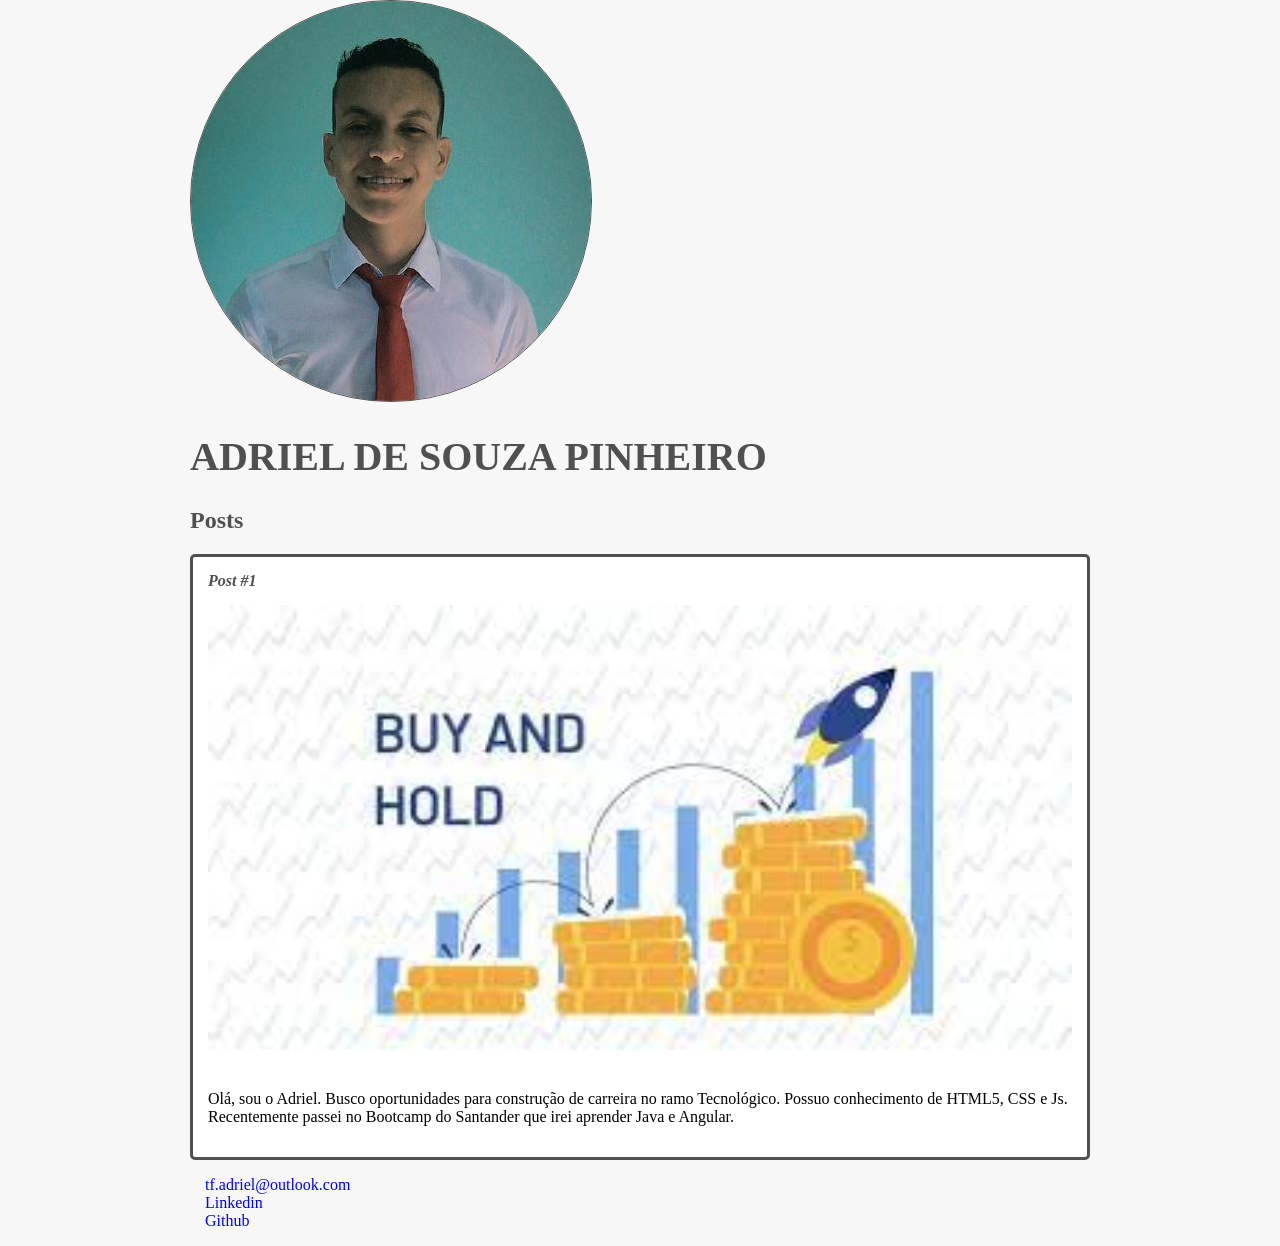
<file: Exercicíos/Site Pessoal/index.html>
<!DOCTYPE html>
<html>
    <head>
        <meta charset="UTF-8">
        <title>Adriel S. Pinheiro</title>
        <link rel="stylesheet" href="style.css">
    </head>
    <body>
        <header>
            <img src="adriel.jpg" alt="Foto do Adriel" class="photo">
            <h1 id="title">Adriel de Souza Pinheiro</h1>
        </header>
        <section>
            <header>
                <h2 class="subtitle">Posts</h2>
            </header>
            <article class="post">
                <header>
                    <h3 class="post_title">Post #1</h3>
                    <img src="buyandhold.jpg" alt="Editor de Texto contendo código HTML" class="post_image">
                    <p class=""post_content>
                        Olá, sou o Adriel. Busco oportunidades para construção de carreira no ramo Tecnológico. 
                        Possuo conhecimento de HTML5, CSS e Js. Recentemente passei no Bootcamp do Santander 
                        que irei aprender Java e Angular.
                    </p>
                </header>
            </article>
        </section>
        <footer>
            <ul class="contacts_list">
                <li>
                <a href="mailto:tf.adriel@outlook.com">tf.adriel@outlook.com</a>
                </li>
                <li>
                <a href="https://www.linkedin.com/in/adriel-de-souza-pinheiro-46b693201/" target="_blank">Linkedin</a>
                </li>
                <li>
                <a href="https://github.com/Dri-pin" target="_blank">Github</a>
                </li>
            </ul>
        </footer>
    </body>
</html>
</file>
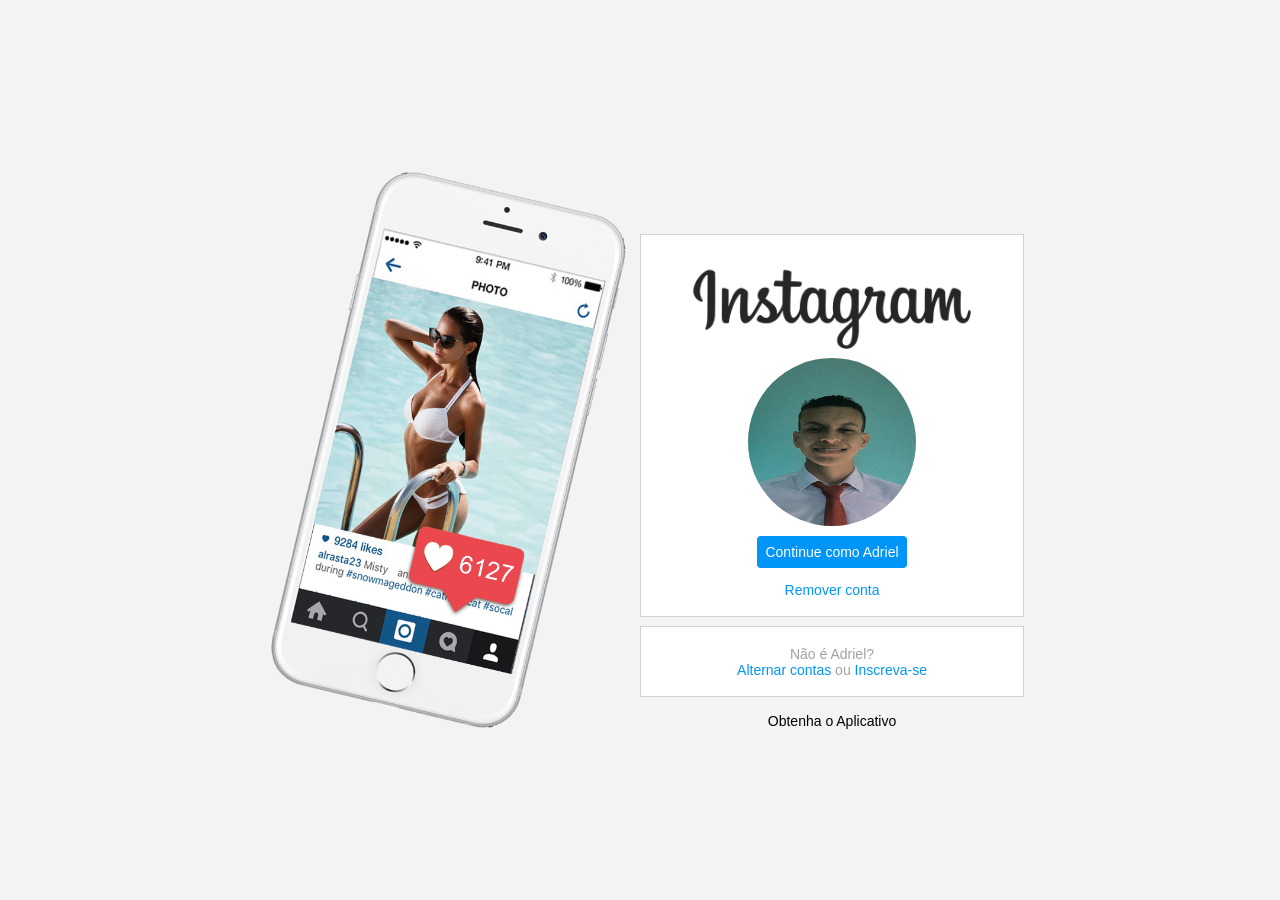
<file: Sites/Instagram/index.html>
<!DOCTYPE html>
<html lang="en">
<head>
    <meta charset="UTF-8">
    <meta http-equiv="X-UA-Compatible" content="IE=edge">
    <meta name="viewport" content="width=device-width, initial-scale=1.0">
    <link rel="stylesheet" href="style.css">
    <title>Instagram</title>
</head>
<body>
    <div class="instagram-wrapper">
        <div class="instagram-phone">
            <img src="./img/instagram-celular.png" alt="Celular">
        </div>
        <div class="instagram-continue">
            <div class="group">
                <img src="./img/instagram-logo.png" class="instagram-logo" alt="Instagram Logo">
                <div class="profile-photo">
                    <img src="./img/perfil-instagram.png" alt="Foto de perfil">
                </div>
                <a href="#" class="instagram-login">Continue como Adriel</a>
                <a href="#" class="instagram-logout">Remover conta</a>
            </div>
            <div class="group">
                <p class="not-account">Não é Adriel?</p>
                <p class="not-account">
                    <span class="link-blue">Alternar contas</span>
                    ou
                    <span class="link-blue">Inscreva-se</span>
                </p>
            </div>            
            <p class="get-app"><br>Obtenha o Aplicativo</p> 
            <div class="get-the-app">                 
                    <a href="#" class="app-download"></a>                    
                    <a href="#" class="app-download"></a>
            </div>
        </div>
    </div>
</body>
</html>
</file>
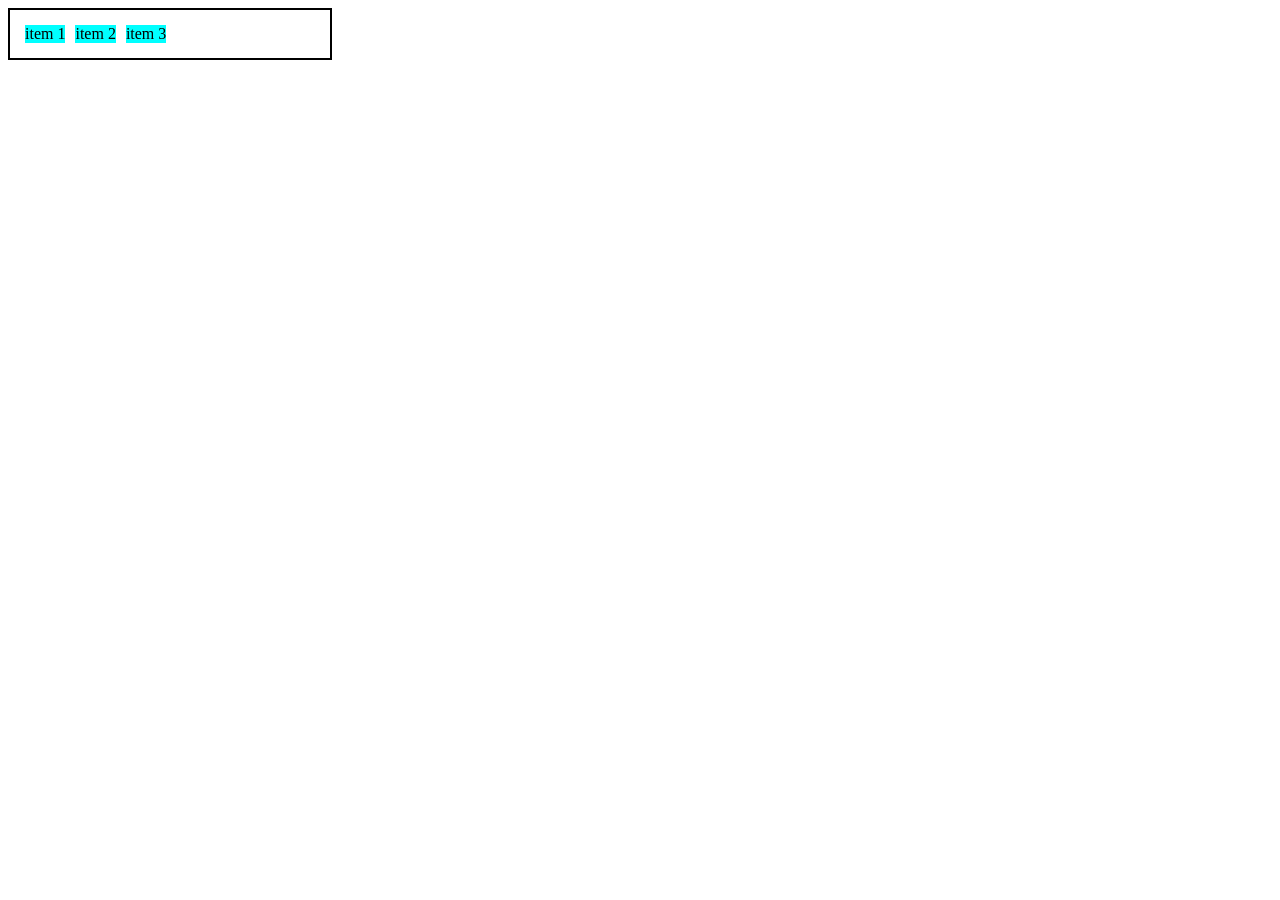
<file: Exercicíos/flexbox/0-display-flex.html>
<!DOCTYPE html>
<html lang="en">
<head>
    <meta charset="UTF-8">
    <meta http-equiv="X-UA-Compatible" content="IE=edge">
    <meta name="viewport" content="width=device-width, initial-scale=1.0">
    <title>Fundamento - Display Flex</title>
    <style>

        .flex {
            max-width: 300px;
            padding: 10px;
            border: 2px solid black;
            display: flex;
        }

        .item {
            background-color: aqua;
            margin: 5px;
        }

    </style>
</head>
<body>
    <div class="flex">
        <div class="item">item 1</div>
        <div class="item">item 2</div>
        <div class="item">item 3</div>
    </div>
</body>
</html>
</file>
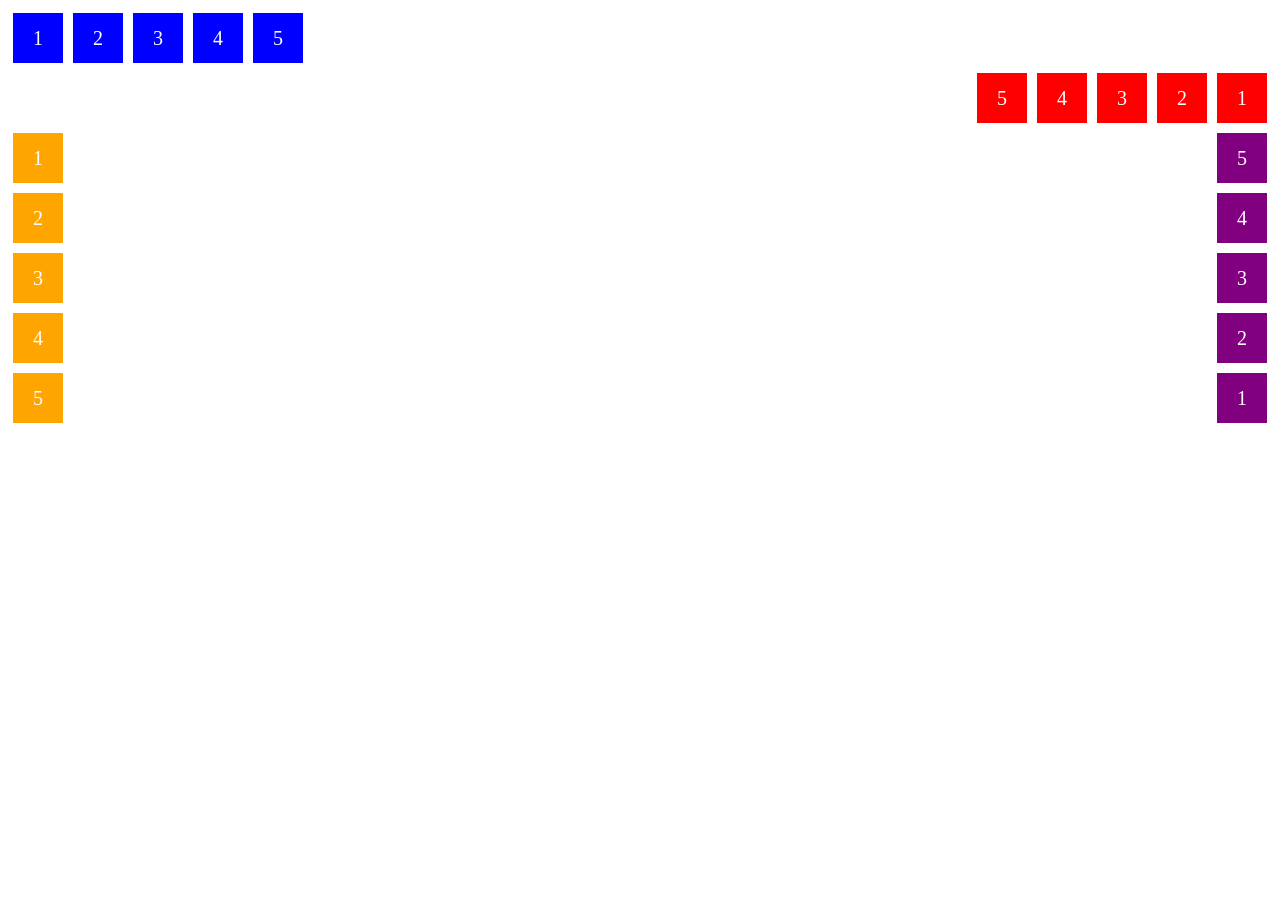
<file: Exercicíos/flexbox/1-display-flex.html>
<!DOCTYPE html>
<html lang="en">
<head>
    <meta charset="UTF-8">
    <meta http-equiv="X-UA-Compatible" content="IE=edge">
    <meta name="viewport" content="width=device-width, initial-scale=1.0">
    <title>Fundamentos - Flex direction</title>
    
    <style>
        .flex-container {
            margin: 0;
            padding: 0;
            display: flex;
            list-style: none;           
        }

        .flex-item {
            background: blue;
            height: 50px;
            width: 50px;
            line-height: 50px;
            font-size: 20px;
            color: white;
            text-align: center;
            margin: 5px;
        }

        .row {
            flex-direction: row;
        }

        .row-reverse {
            flex-direction: row-reverse;
        }

        .row-reverse li{
            background-color: red;
        }

        .column {
            float: left;
            flex-direction: column;
        }

        .column li {
            background: orange;
        }

        .column-reverse {
            float: right;
            flex-direction: column-reverse;
        }

        .column-reverse li {
            background: purple;
        }

    </style>
</head>
<body>
    <ul class="flex-container">
        <li class="flex-item">1</li>
        <li class="flex-item">2</li>
        <li class="flex-item">3</li>
        <li class="flex-item">4</li>
        <li class="flex-item">5</li>
    </ul>

    <ul class="flex-container row-reverse">
        <li class="flex-item">1</li>
        <li class="flex-item">2</li>
        <li class="flex-item">3</li>
        <li class="flex-item">4</li>
        <li class="flex-item">5</li>
    </ul>

    <ul class="flex-container column">
        <li class="flex-item">1</li>
        <li class="flex-item">2</li>
        <li class="flex-item">3</li>
        <li class="flex-item">4</li>
        <li class="flex-item">5</li>
    </ul>

    <ul class="flex-container column-reverse">
        <li class="flex-item">1</li>
        <li class="flex-item">2</li>
        <li class="flex-item">3</li>
        <li class="flex-item">4</li>
        <li class="flex-item">5</li>
    </ul>

</body>
</html>
</file>
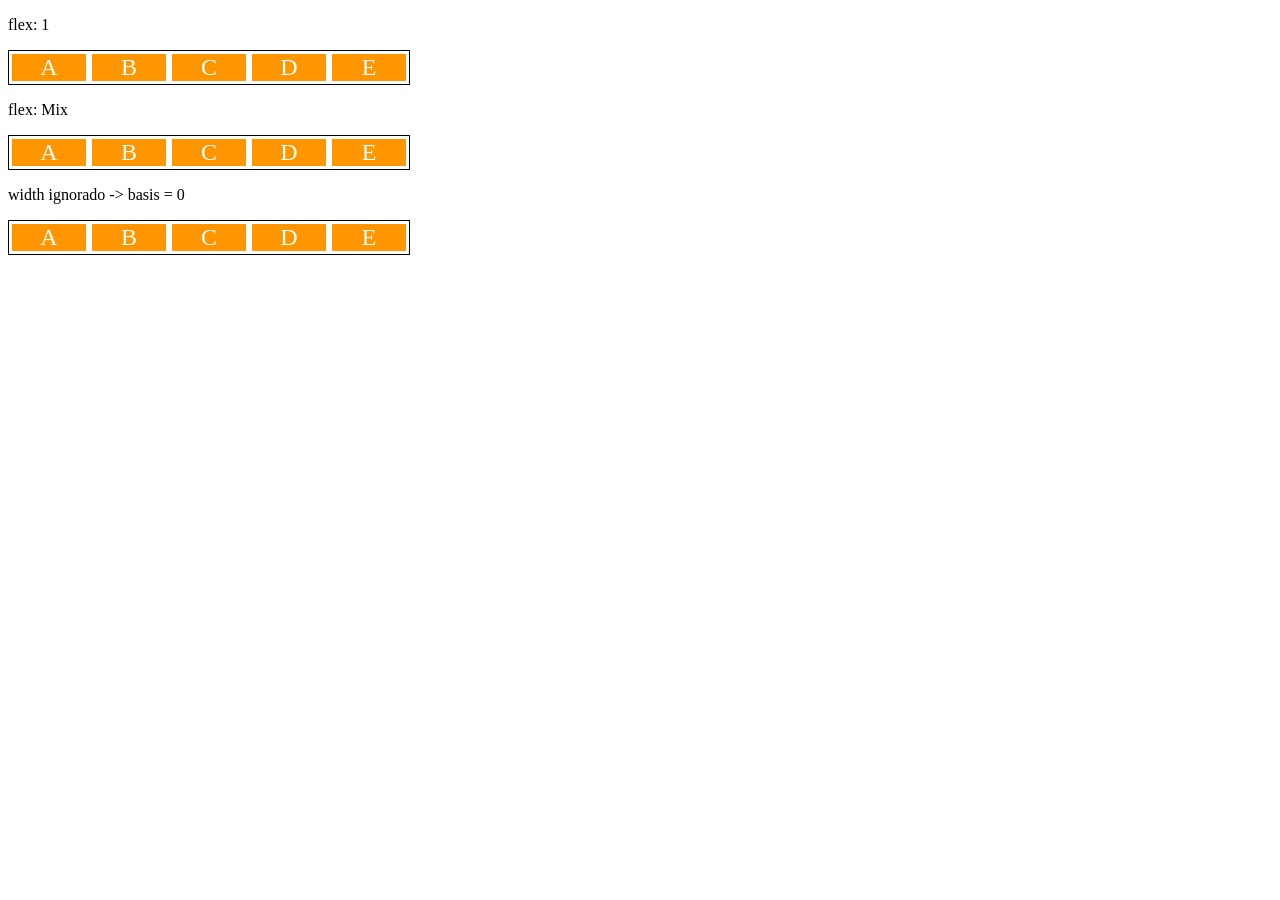
<file: Exercicíos/flexbox/10-flex.html>
<!DOCTYPE html>
<html lang="en">
<head>
    <meta charset="UTF-8">
    <meta http-equiv="X-UA-Compatible" content="IE=edge">
    <meta name="viewport" content="width=device-width, initial-scale=1.0">
    <title>Fundamentos - Flex</title>

    <style>
        .flex-container {
            display: flex;
            border: 1px solid black;
            max-width: 400px;
            margin-bottom: 10px;
        }

        .item {
            background-color: rgb(255, 150, 0);
            color: white;
            font-size: 24px;
            text-align: center;
            margin: 3px;
        }

        .flex-1 {
            flex: 1;
            /* grow = 1. shrink = 1, basis = 0*/
        }

        .largura {
            width: 200px;
            /*min-width: 250px; */
        }

        .flex-2 {
            flex: 2;
            /* grow = 1. shrink = 1, basis = 0*/
        }
    </style>
</head>
<body>
    <p>flex: 1</p>
    <div class="flex-container">
        <div class="item flex-1">A</div>
        <div class="item flex-1">B</div>
        <div class="item flex-1">C</div>
        <div class="item flex-1">D</div>
        <div class="item flex-1">E</div>
    </div>

    <p>flex: Mix</p>
    <div class="flex-container">
        <div class="item flex-1">A</div>
        <div class="item flex-1">B</div>
        <div class="item flex-1">C</div>
        <div class="item flex-1">D</div>
        <div class="item flex-1">E</div>
    </div>

    <p>width ignorado -> basis = 0</p>
    <div class="flex-container">
        <div class="item flex-1 largura">A</div>
        <div class="item flex-1 largura">B</div>
        <div class="item flex-1 largura">C</div>
        <div class="item flex-1 largura">D</div>
        <div class="item flex-1 largura">E</div>
    </div>
</body>
</html>
</file>
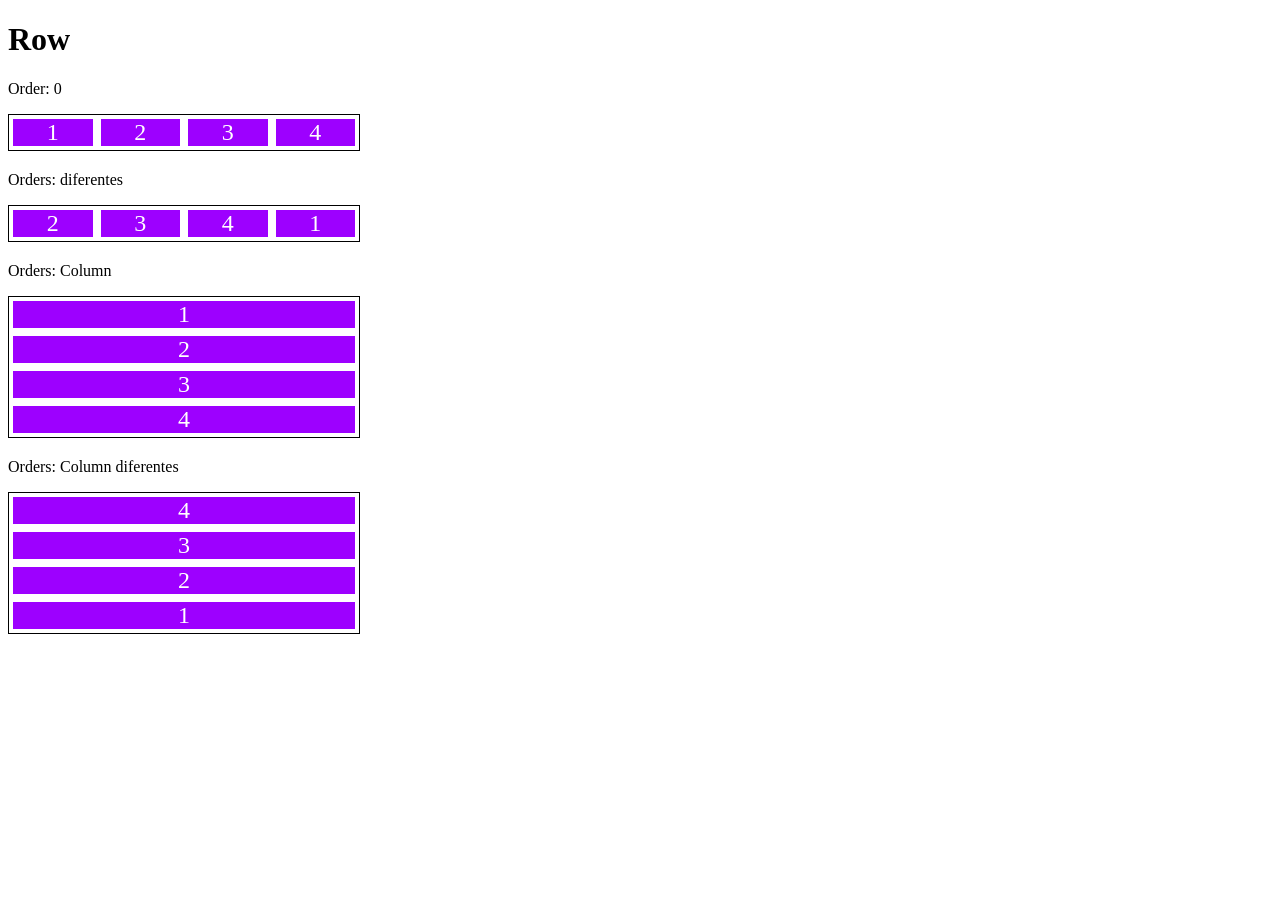
<file: Exercicíos/flexbox/11-order.html>
<!DOCTYPE html>
<html lang="en">
<head>
    <meta charset="UTF-8">
    <meta http-equiv="X-UA-Compatible" content="IE=edge">
    <meta name="viewport" content="width=device-width, initial-scale=1.0">
    <title>Fundamentos - Order</title>

    <style>
        .flex-container {
            display: flex;
            max-width: 350px;
            border: 1px solid black;
            margin-bottom: 20px;
        }

        .item {
            flex: 1;
            background-color: rgb(157, 0, 255);
            color: white;
            text-align: center;
            font-size: 24px;
            margin: 4px;
        }

        .o-l {
            order: -1;
        }

        .o-2 {
            order: -2;
        }

        .o-3 {
            order: -3;
        }

        .ol {
            order: 1;
        }

        .o2 {
            order: 2;
        }

        .o3 {
            order: 3;
        }

        .o4 {
            order: 4;
        }

        .direction {
            flex-direction: column;
        }
    </style>
</head>
<body>
    <h1>Row</h1>
    <p>Order: 0</p>
    <div class="flex-container">
        <div class="item">1</div>
        <div class="item">2</div>
        <div class="item">3</div>
        <div class="item">4</div>
    </div>

    <p>Orders: diferentes</p>
    <div class="flex-container">
        <div class="item o4">1</div>
        <div class="item o-3">2</div>
        <div class="item o-1">3</div>
        <div class="item o2">4</div>
    </div>

    <p>Orders: Column</p>
    <div class="flex-container direction">
        <div class="item">1</div>
        <div class="item">2</div>
        <div class="item">3</div>
        <div class="item">4</div>
    </div>

    <p>Orders: Column diferentes</p>
    <div class="flex-container direction">
        <div class="item o4">1</div>
        <div class="item o3">2</div>
        <div class="item o1">3</div>
        <div class="item o-2">4</div>
    </div>
</body>
</html>
</file>
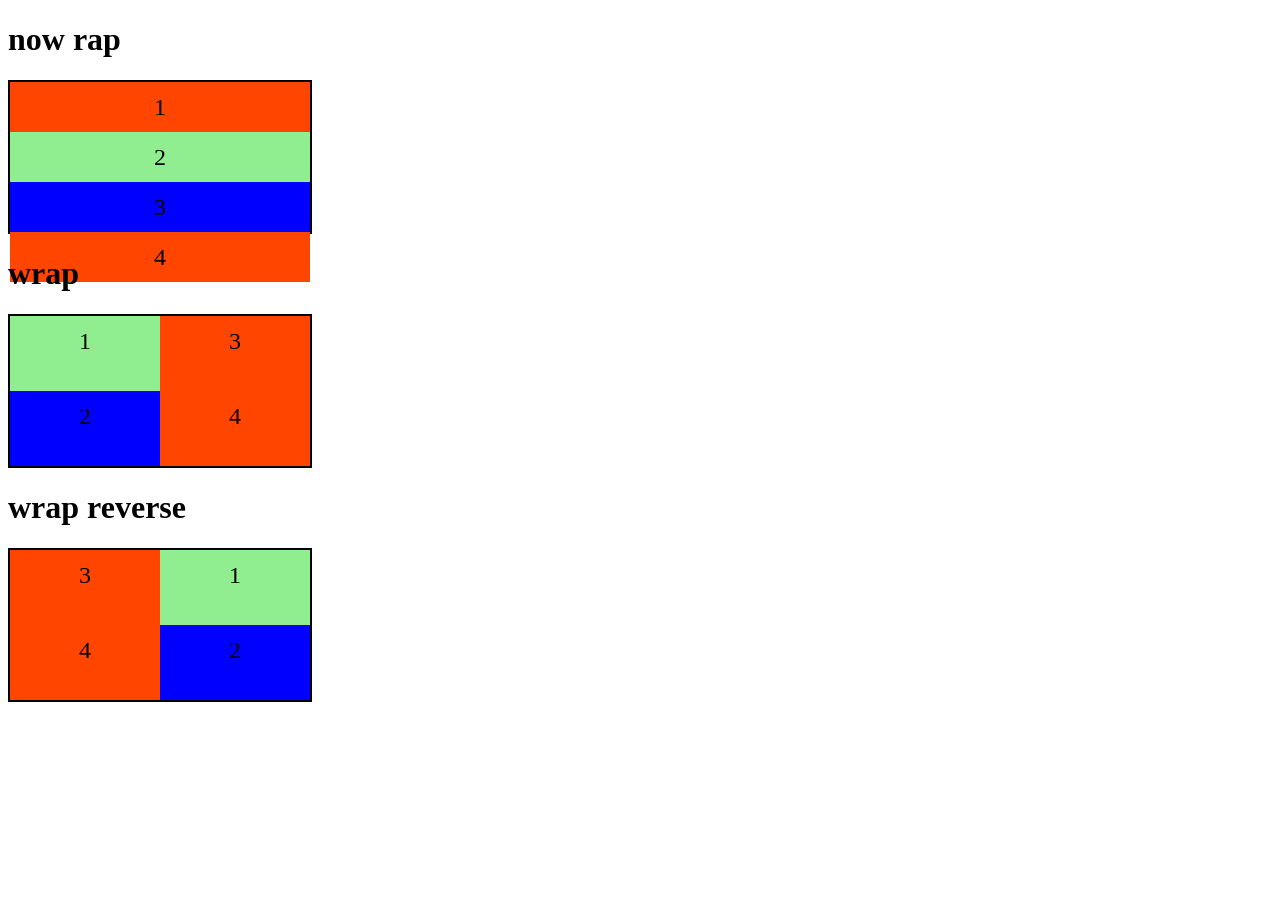
<file: Exercicíos/flexbox/2-flex-wrap.html>
<!DOCTYPE html>
<html lang="br">
<head>
    <meta charset="UTF-8">
    <meta http-equiv="X-UA-Compatible" content="IE=edge">
    <meta name="viewport" content="width=device-width, initial-scale=1.0">
    <title>Fundamentos - Flex Wrap</title>

    <style>

        .flex-container {
            display: flex;
            flex-direction: column;
            height: 150px;
            border: 2px solid black;
            max-width: 300px;
        }

        .item {
            font-size: 24px;
            height: 50%;
            text-align: center;
            min-width: 100px;
            line-height: 50px;
        }

        .nowrap {
            flex-wrap: nowrap;

        } 

        .wrap {
            flex-wrap: wrap;
        }

        .wrap-reverse {
            flex-wrap: wrap-reverse;
        }

        .blue {
            background-color: blue;
        }

        .green {
            background-color: lightgreen;
        }

        .orange {
            background-color: orangered;
        }

    </style>

</head>
<body>
    <h1>now rap</h1>

    <div class="flex-container nowrap">
        <div class="item orange">1</div>
        <div class="item green">2</div>
        <div class="item blue">3</div>
        <div class="item orange">4</div>
    </div>

        <h1>wrap</h1>

    <div class="flex-container wrap">
        <div class="item green">1</div>
        <div class="item blue">2</div>
        <div class="item orange">3</div>            
        <div class="item orange">4</div>
    </div>

    <h1>wrap reverse</h1>

    <div class="flex-container wrap-reverse">
        <div class="item green">1</div>
        <div class="item blue">2</div>
        <div class="item orange">3</div>            
        <div class="item orange">4</div> 
    </div>

</body>
</html>
</file>
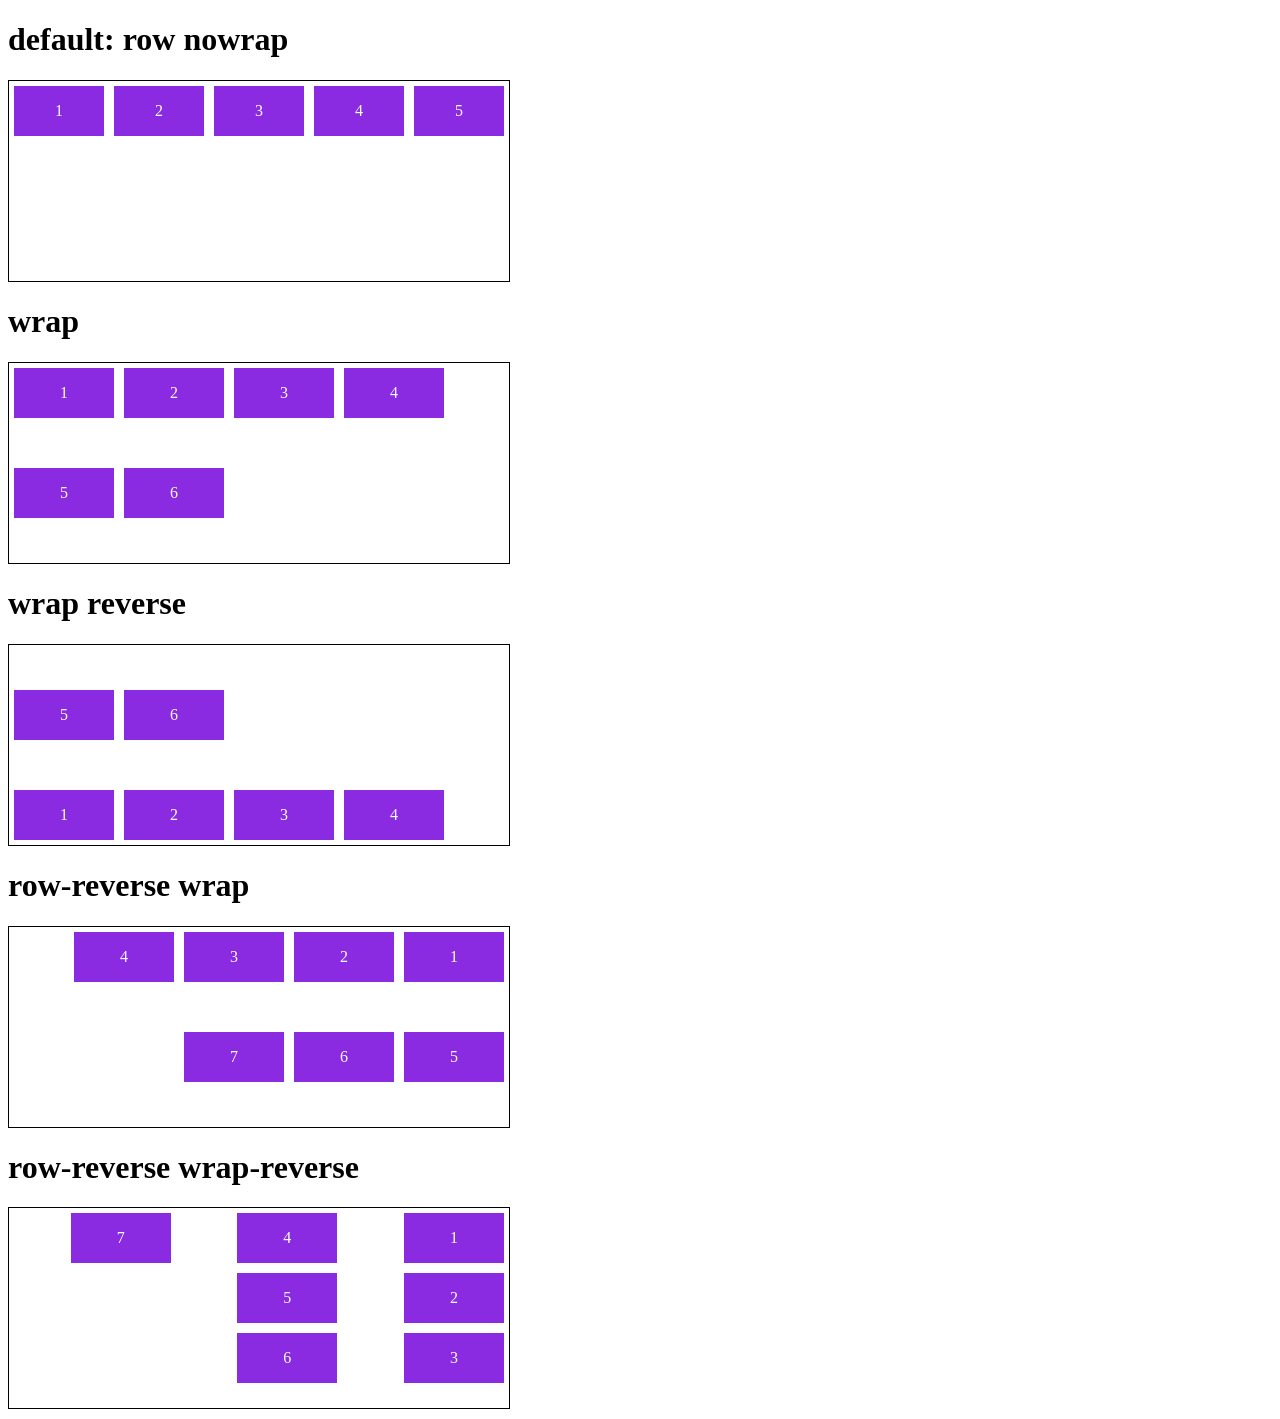
<file: Exercicíos/flexbox/3-flex-flow.html>
<!DOCTYPE html>
<html lang="en">
<head>
    <meta charset="UTF-8">
    <meta http-equiv="X-UA-Compatible" content="IE=edge">
    <meta name="viewport" content="width=device-width, initial-scale=1.0">
    <title>Fundamentos - flex flow</title>

    <style>
        .flex-container {
            display: flex;
            border: 1px solid black;
            max-width: 500px;
            margin-bottom: 10px;
            height: 200px;
        }

        .default {
            flex-flow: row nowrap;
        }

        .wrap {
            flex-flow: row wrap;
        }

        .wrap-reverse{
            flex-flow: row wrap-reverse;
        }

        .r-nowrap {
            flex-flow: row-reverse nowrap;
        }

        .r-wrap {
            flex-flow: row-reverse wrap;
        }

        .rr-wrap {
            flex-flow: column wrap-reverse;
        }

        .item {
            background-color: blueviolet;
            margin: 5px;
            color: white;
            text-align: center;
            width: 100px;
            height: 50px;
            line-height: 50px;
        }
    </style>
</head>
<body>
    <h1>default: row nowrap</h1>
    <div class="flex-container default">
        <div class="item">1</div>
        <div class="item">2</div>
        <div class="item">3</div>
        <div class="item">4</div>
        <div class="item">5</div>
    </div>

    <h1>wrap</h1>
    <div class="flex-container wrap">
        <div class="item">1</div>
        <div class="item">2</div>
        <div class="item">3</div>
        <div class="item">4</div>
        <div class="item">5</div>
        <div class="item">6</div>

    </div>

    <h1>wrap reverse</h1>
    <div class="flex-container wrap-reverse">
        <div class="item">1</div>
        <div class="item">2</div>
        <div class="item">3</div>
        <div class="item">4</div>
        <div class="item">5</div>
        <div class="item">6</div>
    </div>

    <h1>row-reverse wrap</h1>
    <div class="flex-container r-wrap">
        <div class="item">1</div>
        <div class="item">2</div>
        <div class="item">3</div>
        <div class="item">4</div>
        <div class="item">5</div>
        <div class="item">6</div>        
        <div class="item">7</div>
    </div>

    <h1>row-reverse wrap-reverse</h1>
    <div class="flex-container rr-wrap">
        <div class="item">1</div>
        <div class="item">2</div>
        <div class="item">3</div>
        <div class="item">4</div>
        <div class="item">5</div>
        <div class="item">6</div>        
        <div class="item">7</div>
    </div>

</body>
</html>
</file>
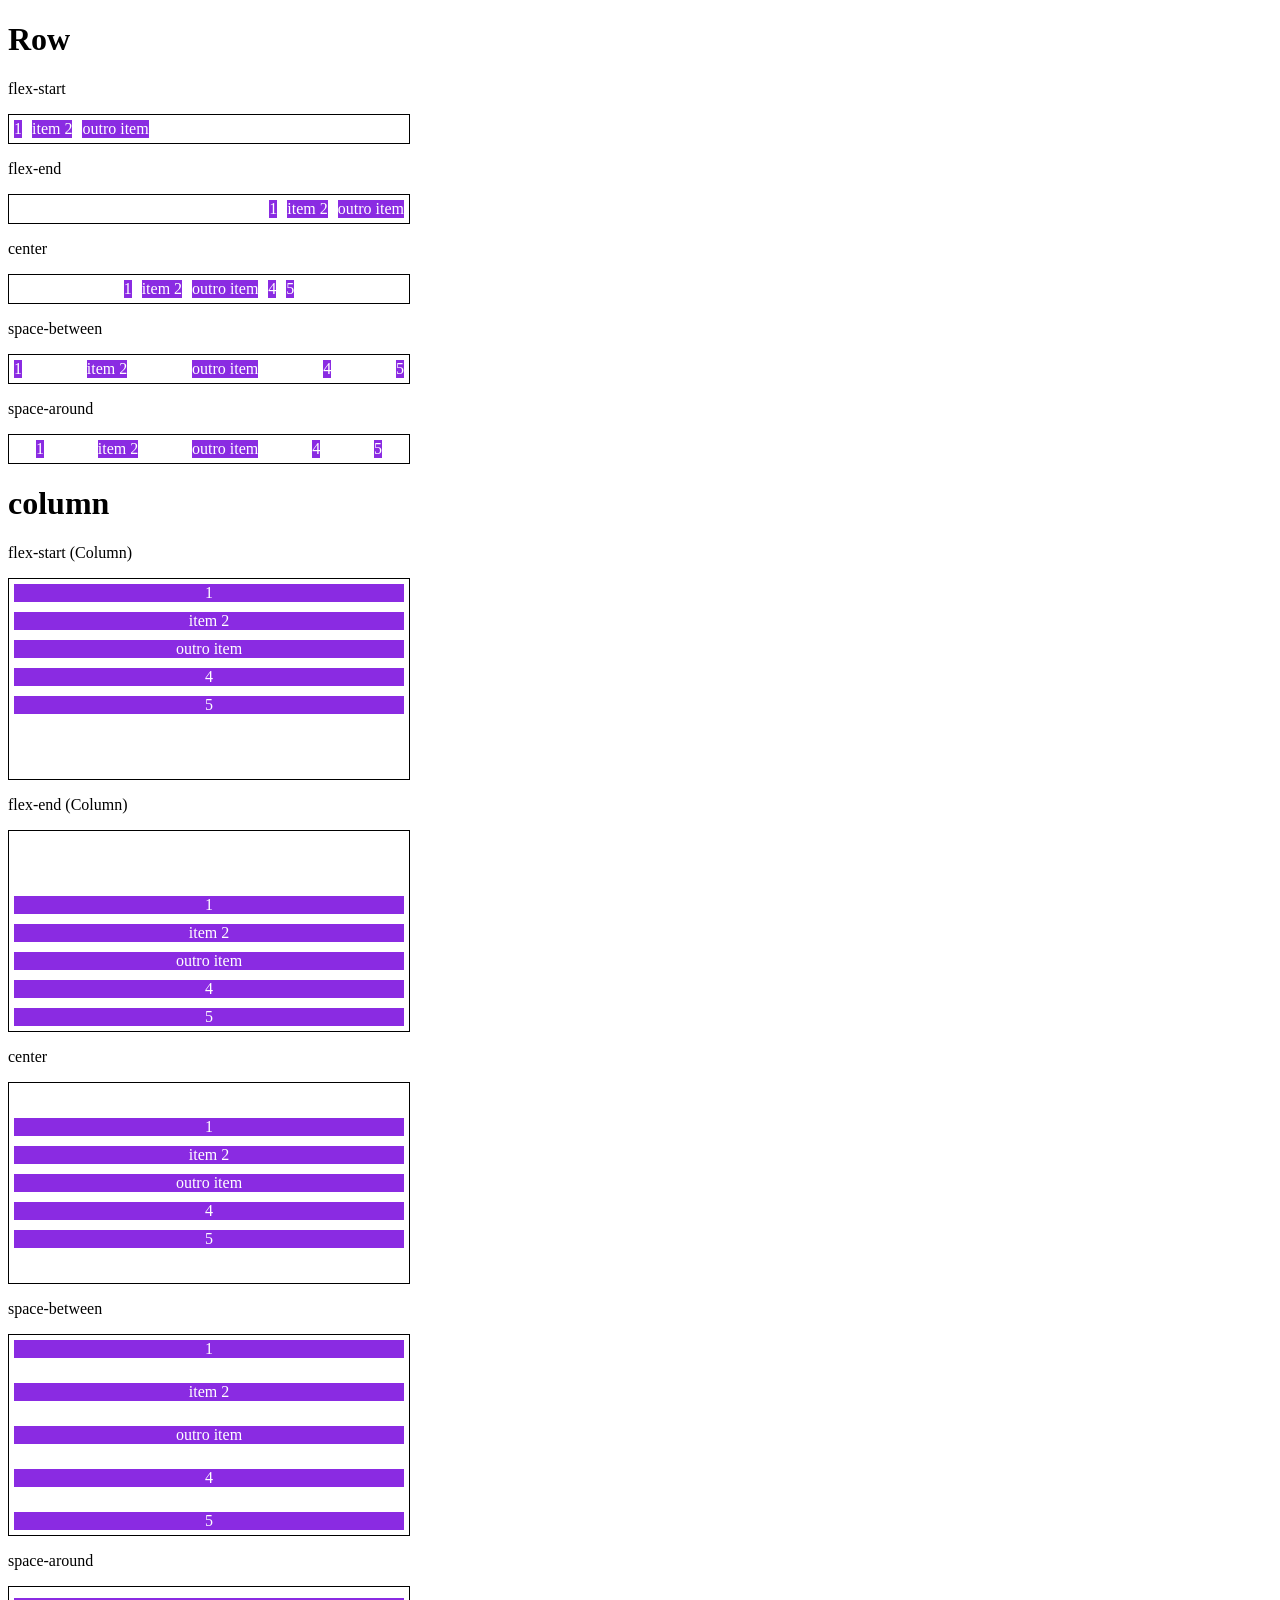
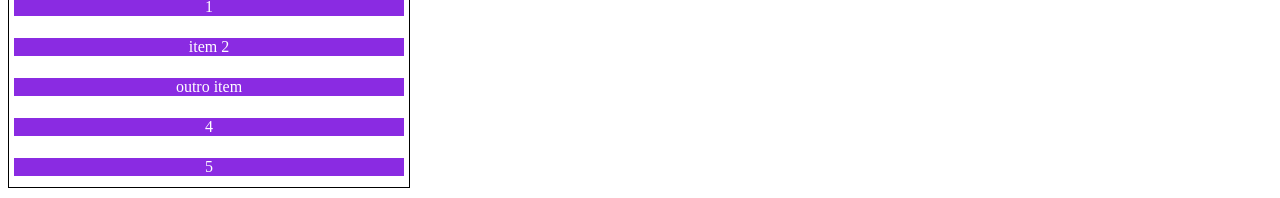
<file: Exercicíos/flexbox/4-justify-content.html>
<!DOCTYPE html>
<html lang="en">
<head>
    <meta charset="UTF-8">
    <meta http-equiv="X-UA-Compatible" content="IE=edge">
    <meta name="viewport" content="width=device-width, initial-scale=1.0">
    <title>Fundamentos - justify-content</title>
    <style>
        .container {
            max-width: 400px;
            border: 1px solid black;
            margin: 0;
            display: flex;
            margin-bottom: 10px;
        }

        .item {
            background-color: blueviolet;
            margin: 5px;
            text-align: center;
            color: white;
        }

        .flex-start {
            justify-content: flex-start;
        }

        .flex-end {
            justify-content: flex-end;
        }

        .center {
            justify-content: center;
        }

        .space-between {
            justify-content: space-between;
        }

        .space-around {
            justify-content: space-around;
        }

        .column {
            flex-direction: column;
            min-height: 200px;
        }

    </style>
</head>
<body>
    <h1>Row</h1>
    <p>flex-start</p>
    <section class="container flex-start">
        <div class="item">1</div>
        <div class="item">item 2</div>
        <div class="item">outro item</div>
    </section>

    <p>flex-end</p>
    <section class="container flex-end">
        <div class="item">1</div>
        <div class="item">item 2</div>
        <div class="item">outro item</div>
    </section>

    <p>center</p>
    <section class="container center">
        <div class="item">1</div>
        <div class="item">item 2</div>
        <div class="item">outro item</div>
        <div class="item">4</div>
        <div class="item">5</div>
    </section>

    <p>space-between</p>
    <section class="container space-between">
        <div class="item">1</div>
        <div class="item">item 2</div>
        <div class="item">outro item</div>
        <div class="item">4</div>
        <div class="item">5</div>
    </section>

    <p>space-around</p>
    <section class="container space-around">
        <div class="item">1</div>
        <div class="item">item 2</div>
        <div class="item">outro item</div>
        <div class="item">4</div>
        <div class="item">5</div>
    </section>

    <h1>column</h1>
    <p>flex-start (Column)</p>
    <section class="container flex-start column">
        <div class="item">1</div>
        <div class="item">item 2</div>
        <div class="item">outro item</div>        
        <div class="item">4</div>
        <div class="item">5</div>
    </section>

    <p>flex-end (Column)</p>
    <section class="container flex-end column">
        <div class="item">1</div>
        <div class="item">item 2</div>
        <div class="item">outro item</div>        
        <div class="item">4</div>
        <div class="item">5</div>
    </section>

    <p>center</p>
    <section class="container center column">
        <div class="item">1</div>
        <div class="item">item 2</div>
        <div class="item">outro item</div>        
        <div class="item">4</div>
        <div class="item">5</div>
    </section>

    <p>space-between</p>
    <section class="container space-between column">
        <div class="item">1</div>
        <div class="item">item 2</div>
        <div class="item">outro item</div>        
        <div class="item">4</div>
        <div class="item">5</div>
    </section>

    <p>space-around</p>
    <section class="container space-around column">
        <div class="item">1</div>
        <div class="item">item 2</div>
        <div class="item">outro item</div>        
        <div class="item">4</div>
        <div class="item">5</div>
    </section>

</body>
</html>
</file>
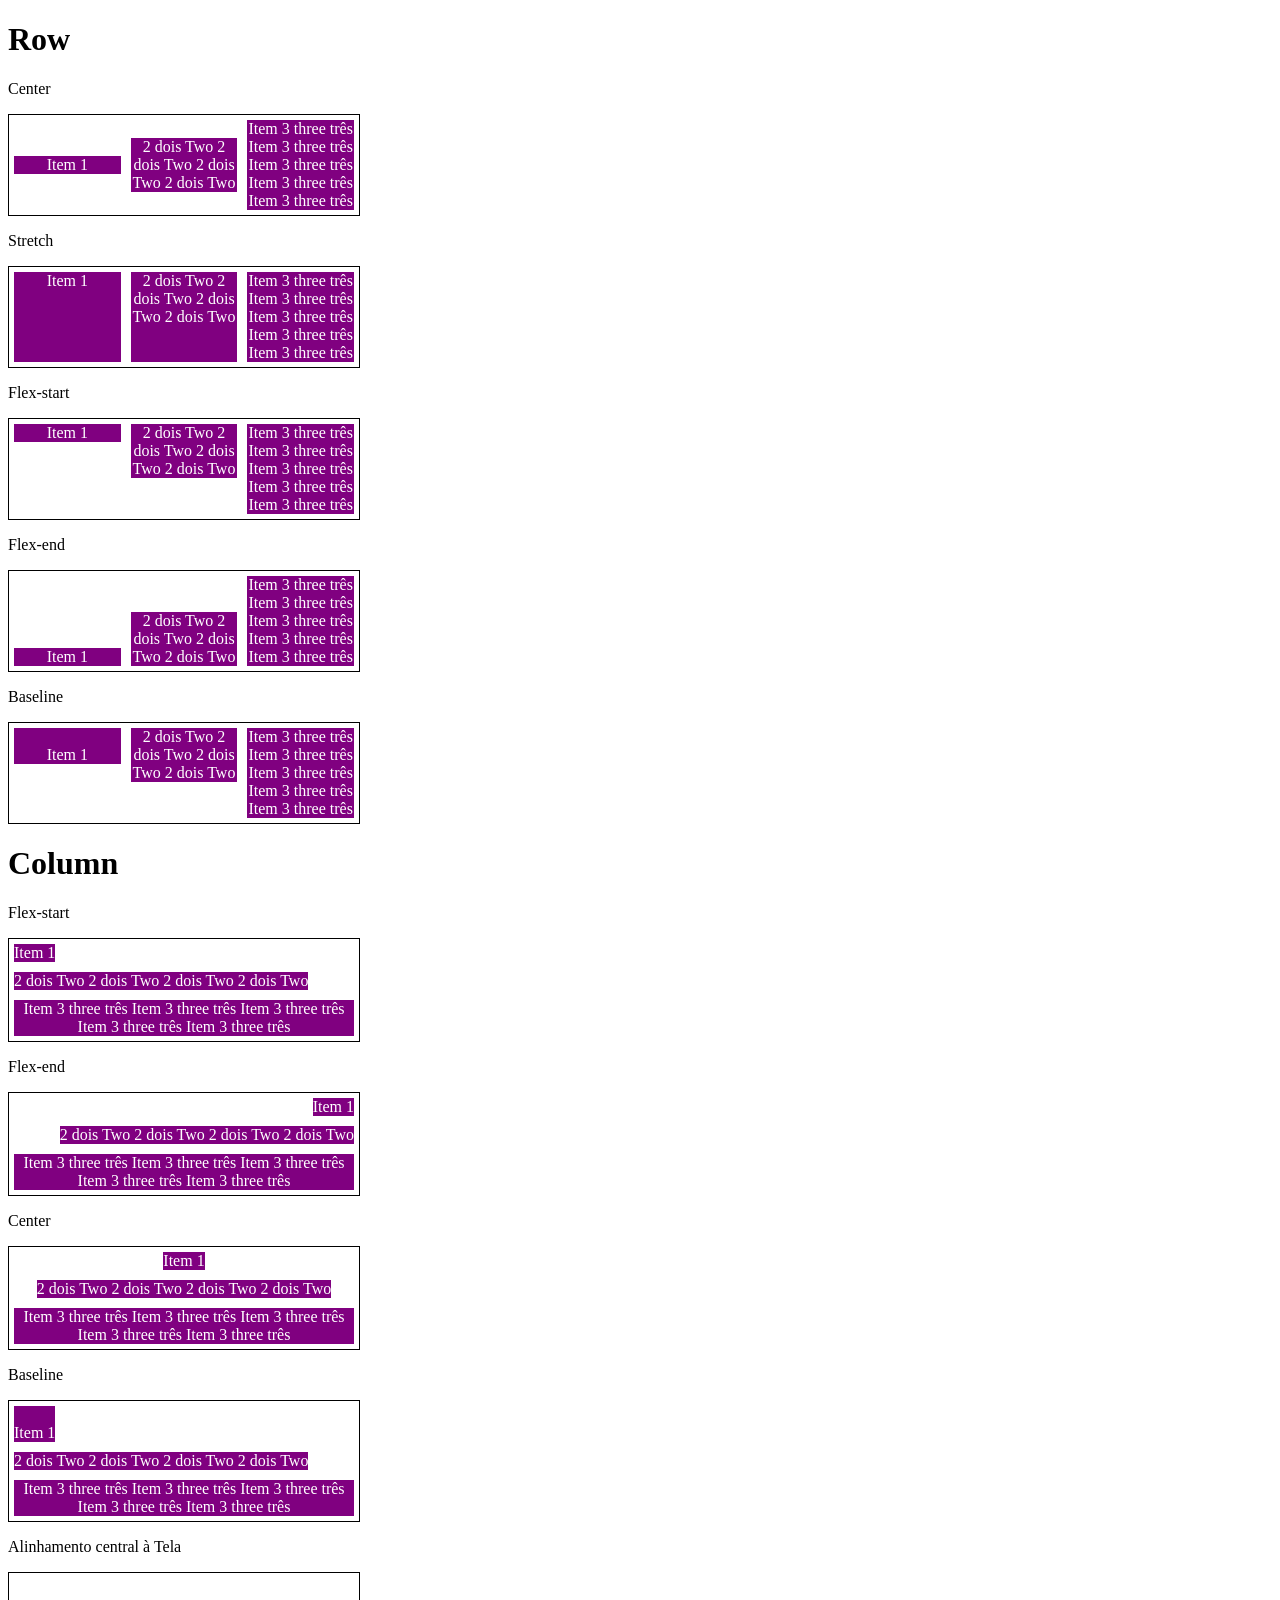
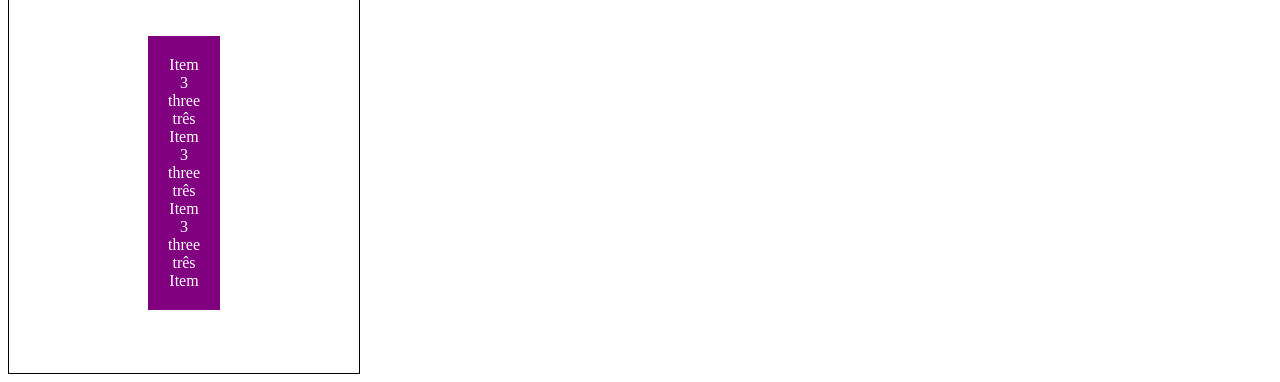
<file: Exercicíos/flexbox/5-align-items.html>
<!DOCTYPE html>
<html lang="en">
<head>
    <meta charset="UTF-8">
    <meta http-equiv="X-UA-Compatible" content="IE=edge">
    <meta name="viewport" content="width=device-width, initial-scale=1.0">
    <title>Fundamentos - align items</title>

    <style>
        .container {
            max-width: 350px;
            border: 1px solid black;
            display: flex;
        }

        .item {
            background-color: purple;
            margin: 5px;
            color: white;
            text-align: center;
            flex: 1;

        }

        .flex {
            flex: 1;
        }

        .center {
            align-items: center;
        }

        .stretch {
            align-items: stretch;
        }

        .start {
            align-items: flex-start;
        }

        .end {
            align-items: flex-end;
        }
        
        .baseline {
            align-items: baseline;
        }

        .column {
            flex-direction: column;
        }

        .central {
            height: 400px;
            justify-content: center;
        }

        .central .item {
            flex: 0;
            padding: 20px;
        }

    </style>
</head>
<body>
    <h1>Row</h1>
    <p>Center</p>
    <section class="container center flex">
        <div class="item">Item 1</div>
        <div class="item">2 dois Two 2 dois Two 2 dois Two 2 dois Two</div>
        <div class="item">Item 3 three três Item 3 three três Item 3 three três Item 3 three três Item 3 three três</div>
    </section>

    <p>Stretch</p>
    <section class="container stretch">
        <div class="item">Item 1</div>
        <div class="item">2 dois Two 2 dois Two 2 dois Two 2 dois Two</div>
        <div class="item">Item 3 three três Item 3 three três Item 3 three três Item 3 three três Item 3 three três</div>
    </section>

    <p>Flex-start</p>
    <section class="container start">
        <div class="item">Item 1</div>
        <div class="item">2 dois Two 2 dois Two 2 dois Two 2 dois Two</div>
        <div class="item">Item 3 three três Item 3 three três Item 3 three três Item 3 three três Item 3 three três</div>
    </section>

    <p>Flex-end</p>
    <section class="container end">
        <div class="item">Item 1</div>
        <div class="item">2 dois Two 2 dois Two 2 dois Two 2 dois Two</div>
        <div class="item">Item 3 three três Item 3 three três Item 3 three três Item 3 three três Item 3 three três</div>
    </section>

    <p>Baseline</p>
    <section class="container baseline">
        <div class="item"><br>Item 1</div>
        <div class="item">2 dois Two 2 dois Two 2 dois Two 2 dois Two</div>
        <div class="item">Item 3 three três Item 3 three três Item 3 three três Item 3 three três Item 3 three três</div>
    </section>

    <h1>Column</h1>

    <p>Flex-start</p>
    <section class="container start column">
        <div class="item">Item 1</div>
        <div class="item">2 dois Two 2 dois Two 2 dois Two 2 dois Two</div>
        <div class="item">Item 3 three três Item 3 three três Item 3 three três Item 3 three três Item 3 three três</div>
    </section>

    <p>Flex-end</p>
    <section class="container end column">
        <div class="item">Item 1</div>
        <div class="item">2 dois Two 2 dois Two 2 dois Two 2 dois Two</div>
        <div class="item">Item 3 three três Item 3 three três Item 3 three três Item 3 three três Item 3 three três</div>
    </section>

    <p>Center</p>
    <section class="container center column">
        <div class="item">Item 1</div>
        <div class="item">2 dois Two 2 dois Two 2 dois Two 2 dois Two</div>
        <div class="item">Item 3 three três Item 3 three três Item 3 three três Item 3 three três Item 3 three três</div>
    </section>

    <p>Baseline</p>
    <section class="container baseline column">
        <div class="item"><br>Item 1</div>
        <div class="item">2 dois Two 2 dois Two 2 dois Two 2 dois Two</div>
        <div class="item">Item 3 three três Item 3 three três Item 3 three três Item 3 three três Item 3 three três</div>
    </section>

    <p>Alinhamento central à Tela</p>
    <section class="container central center">
        <div class="item">Item 3 three três Item 3 three três Item 3 
        three três Item</div>
    </section>
</body>
</html>
</file>
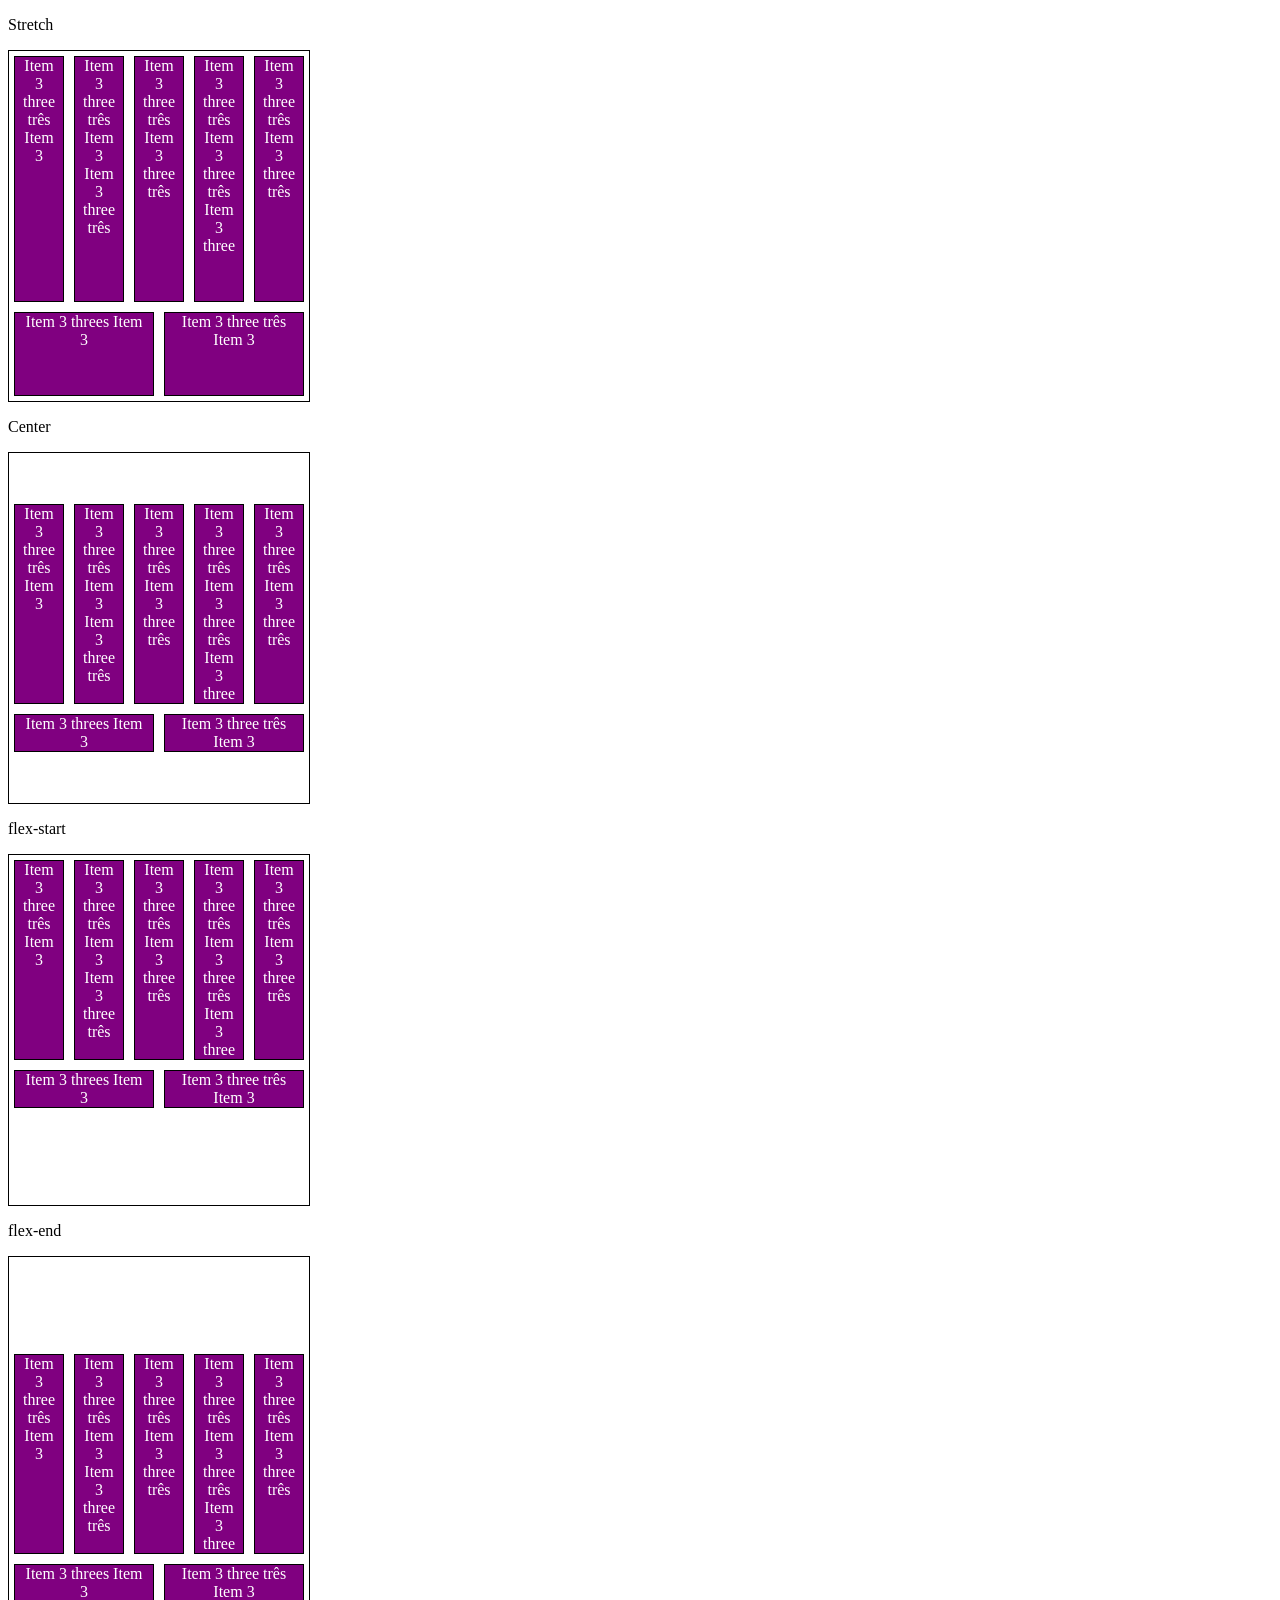
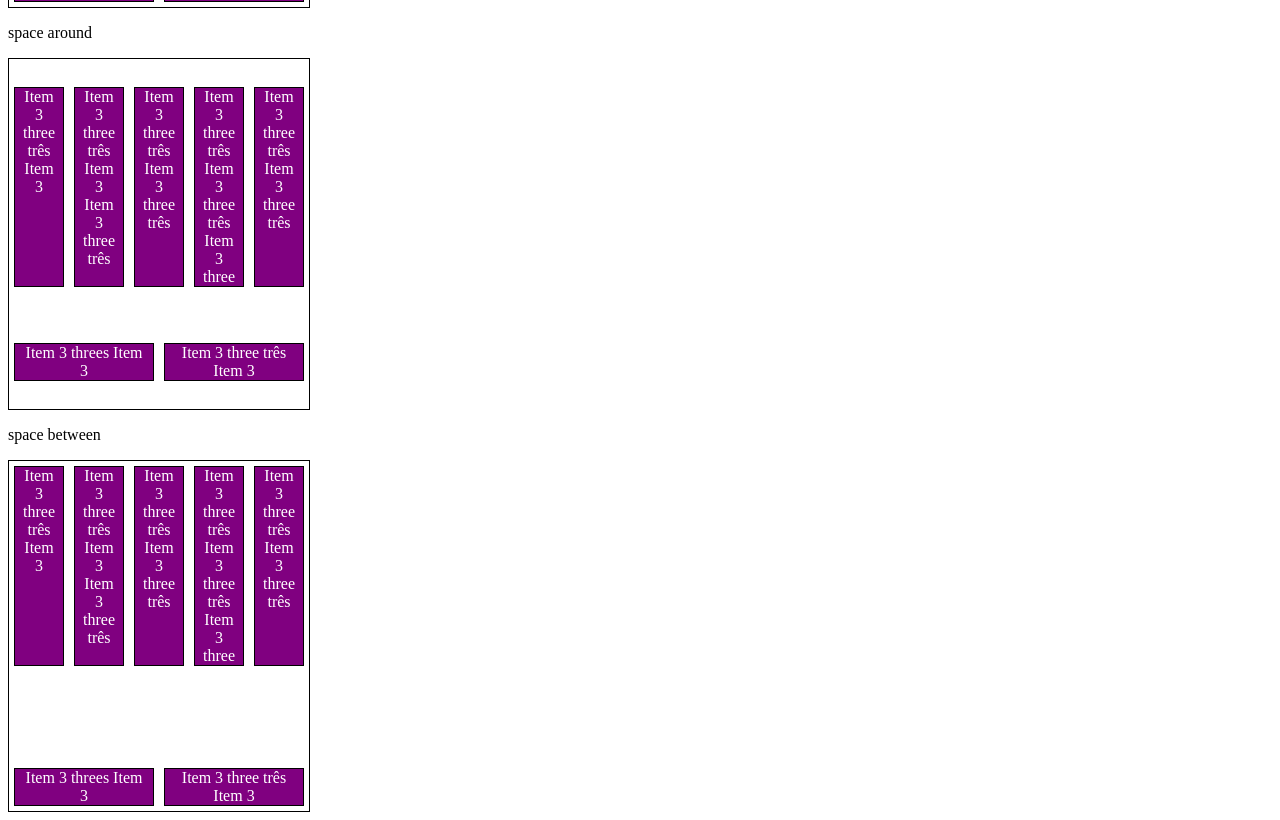
<file: Exercicíos/flexbox/6-align-content.html>
<!DOCTYPE html>
<html lang="en">
<head>
    <meta charset="UTF-8">
    <meta http-equiv="X-UA-Compatible" content="IE=edge">
    <meta name="viewport" content="width=device-width, initial-scale=1.0">
    <title>Fundamentos - align content</title>

    <style>
        .container {
            height: 350px;
            max-width: 300px;
            display: flex;
            flex-wrap: wrap;
            border: 1px solid black;
        }
        
        .item {
            background-color: purple;
            padding: 0 5px;
            margin: 5px;
            flex: 1;
            text-align: center;
            color: white;
            border: 1px solid black;
        }

        .strech {
            align-content: stretch;
        }

        .center {
            align-content: center;
        }

        .flex-start {
            align-content: flex-start;
        }

        .flex-end {
            align-content: flex-end;
        }

        .space-around {
            align-content: space-around ;
        }

        .space-between {
            align-content: space-between ;
        }

    </style>
</head>
<body>
    <p>Stretch</p>
    <div class="container stretch">
        <div class="item">Item 3 three três Item 3</div>
        <div class="item">Item 3 three três Item 3 Item 3 three três</div>
        <div class="item">Item 3 three três Item 3 three três</div>
        <div class="item">Item 3 three três Item 3 three três Item 3 three</div>
        <div class="item">Item 3 three três Item 3 three três</div>
        <div class="item">Item 3 threes Item 3</div>
        <div class="item">Item 3 three três Item 3 </div>
    </div>

    <p>Center</p>
    <div class="container center">
        <div class="item">Item 3 three três Item 3</div>
        <div class="item">Item 3 three três Item 3 Item 3 three três</div>
        <div class="item">Item 3 three três Item 3 three três</div>
        <div class="item">Item 3 three três Item 3 three três Item 3 three</div>
        <div class="item">Item 3 three três Item 3 three três</div>
        <div class="item">Item 3 threes Item 3</div>
        <div class="item">Item 3 three três Item 3 </div>
    </div>

    <p>flex-start</p>
    <div class="container flex-start">
        <div class="item">Item 3 three três Item 3</div>
        <div class="item">Item 3 three três Item 3 Item 3 three três</div>
        <div class="item">Item 3 three três Item 3 three três</div>
        <div class="item">Item 3 three três Item 3 three três Item 3 three</div>
        <div class="item">Item 3 three três Item 3 three três</div>
        <div class="item">Item 3 threes Item 3</div>
        <div class="item">Item 3 three três Item 3 </div>
    </div>

    <p>flex-end</p>
    <div class="container flex-end">
        <div class="item">Item 3 three três Item 3</div>
        <div class="item">Item 3 three três Item 3 Item 3 three três</div>
        <div class="item">Item 3 three três Item 3 three três</div>
        <div class="item">Item 3 three três Item 3 three três Item 3 three</div>
        <div class="item">Item 3 three três Item 3 three três</div>
        <div class="item">Item 3 threes Item 3</div>
        <div class="item">Item 3 three três Item 3 </div>
    </div>

    <p>space around</p>
    <div class="container space-around">
        <div class="item">Item 3 three três Item 3</div>
        <div class="item">Item 3 three três Item 3 Item 3 three três</div>
        <div class="item">Item 3 three três Item 3 three três</div>
        <div class="item">Item 3 three três Item 3 three três Item 3 three</div>
        <div class="item">Item 3 three três Item 3 three três</div>
        <div class="item">Item 3 threes Item 3</div>
        <div class="item">Item 3 three três Item 3 </div>
    </div>

    <p>space between</p>
    <div class="container space-between">
        <div class="item">Item 3 three três Item 3</div>
        <div class="item">Item 3 three três Item 3 Item 3 three três</div>
        <div class="item">Item 3 three três Item 3 three três</div>
        <div class="item">Item 3 three três Item 3 three três Item 3 three</div>
        <div class="item">Item 3 three três Item 3 three três</div>
        <div class="item">Item 3 threes Item 3</div>
        <div class="item">Item 3 three três Item 3 </div>
    </div>

</body>
</html>
</file>
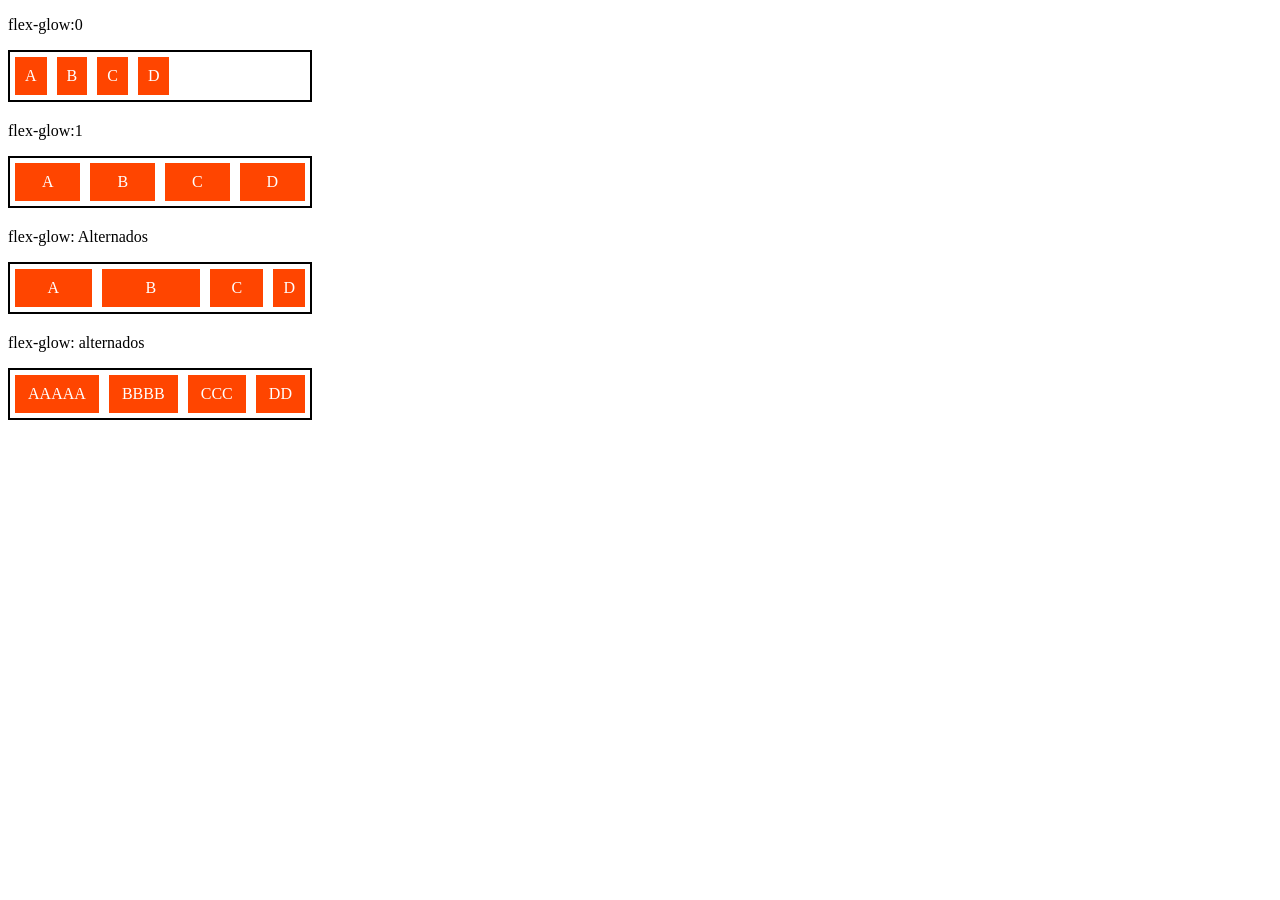
<file: Exercicíos/flexbox/7-flex-glow.html>
<!DOCTYPE html>
<html lang="en">
<head>
    <meta charset="UTF-8">
    <meta http-equiv="X-UA-Compatible" content="IE=edge">
    <meta name="viewport" content="width=device-width, initial-scale=1.0">
    <title>Fundamentos - flex grow</title>

    <style>
        .flex-container {
            display: flex;
            border: 2px solid black;
            max-width: 300px;
            margin-bottom: 20px;
        }

        .item {
            background-color: orangered;
            margin: 5px;
            padding: 10px;
            text-align: center;
            color: white;
        }

        .fg-0{
            flex-grow: 0;
        }

        .fg-1{
            flex-grow: 1;
        }

        .fg-2{
            flex-grow: 2;
        }

        .fg-3{
            flex-grow: 3;
        }

    </style>
</head>
<body>
    <p>flex-glow:0</p>
    <div class="flex-container">
        <div class="item fg-0">A</div>
        <div class="item fg-0">B</div>
        <div class="item fg-0">C</div>
        <div class="item fg-0">D</div>
    </div>

    <p>flex-glow:1</p>
    <div class="flex-container">
        <div class="item fg-1">A</div>
        <div class="item fg-1">B</div>
        <div class="item fg-1">C</div>
        <div class="item fg-1">D</div>
    </div>

    <p>flex-glow: Alternados</p>
    <div class="flex-container">
        <div class="item fg-2">A</div>
        <div class="item fg-3">B</div>
        <div class="item fg-1">C</div>
        <div class="item fg-0">D</div>
    </div>

    <p>flex-glow: alternados</p>
    <div class="flex-container">
        <div class="item fg-2">AAAAA</div>
        <div class="item fg-2">BBBB</div>
        <div class="item fg-2">CCC</div>
        <div class="item fg-2">DD</div>
    </div>
</body>
</html>
</file>
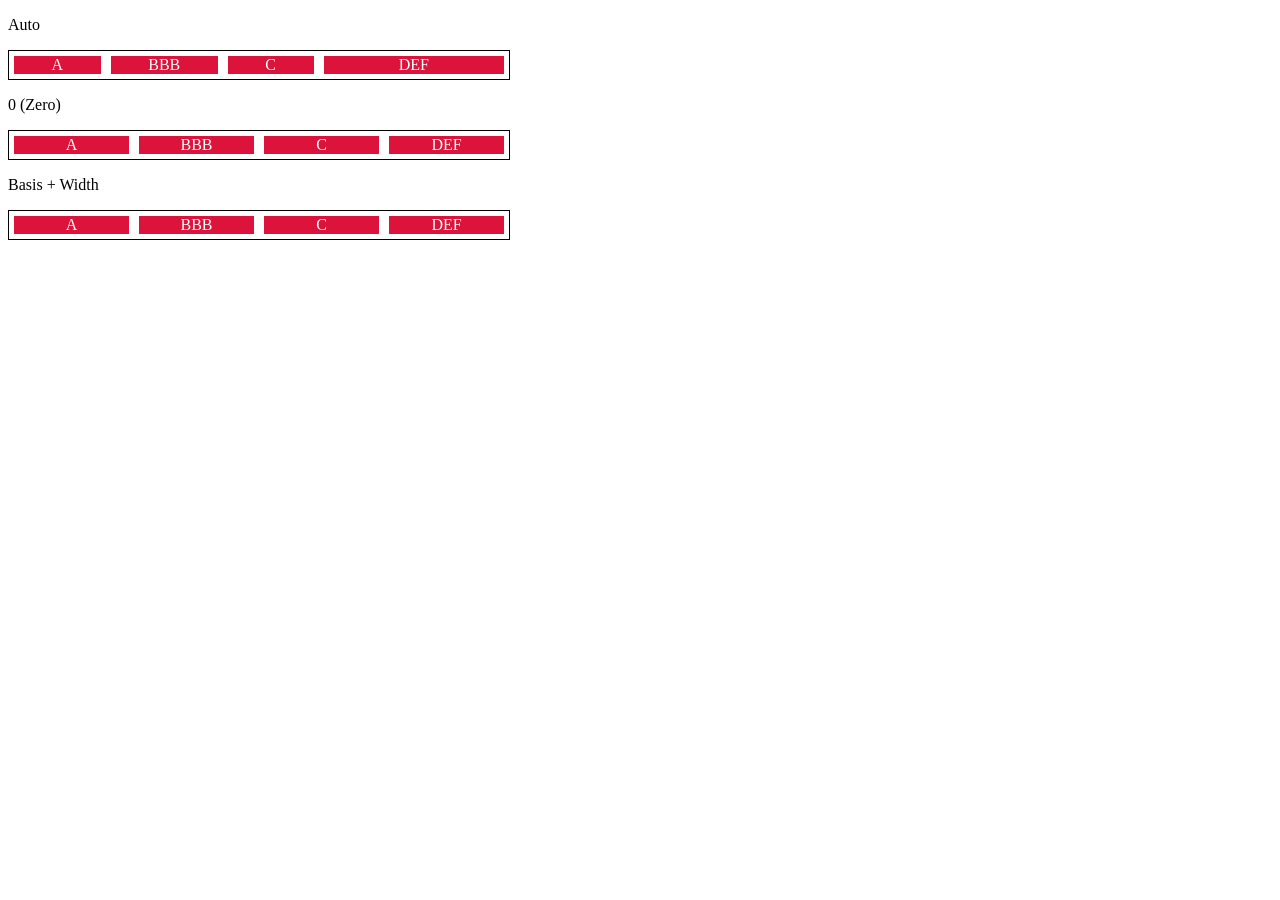
<file: Exercicíos/flexbox/8-flex-basis.html>
<!DOCTYPE html>
<html lang="en">
<head>
    <meta charset="UTF-8">
    <meta http-equiv="X-UA-Compatible" content="IE=edge">
    <meta name="viewport" content="width=device-width, initial-scale=1.0">
    <title>Fundamentos - flex basis</title>

    <style>
        .flex-container {
            max-width: 500px;
            border: 1px solid black;
            display: flex;
        }

        .items {
            background-color: crimson;
            color: white;
            text-align: center;
            margin: 5px;
        }

        .bauto {
            flex-basis: auto;
        }

        .fg-0 {
            flex-grow: 0;
        }

        .fg-1 {
            flex-grow: 1;
        }

        .fg-2 {
            flex-grow: 2;
        }

        .fg-3 {
            flex-grow: 3;
        }

        .b-0 {
            flex-basis: 0;
        }

        .w100 {
            flex-basis: 100px;
        }
    </style>
</head>
<body>
    <p>Auto</p>
    <div class="flex-container">
        <div class="items bauto fg-1">A</div>
        <div class="items bauto fg-1">BBB</div>
        <div class="items bauto fg-1">C</div>
        <div class="items bauto fg-2">DEF</div>
    </div>

    <p>0 (Zero)</p>
    <div class="flex-container">
        <div class="items b-0 fg-1">A</div>
        <div class="items b-0 fg-1">BBB</div>
        <div class="items b-0 fg-1">C</div>
        <div class="items b-0 fg-1">DEF</div>
    </div>

    <p>Basis + Width</p>
    <div class="flex-container">
        <div class="items w100 fg-2">A</div>
        <div class="items w100 fg-2">BBB</div>
        <div class="items w100 fg-2">C</div>
        <div class="items w100 fg-2">DEF</div>
    </div>
</body>
</html>
</file>
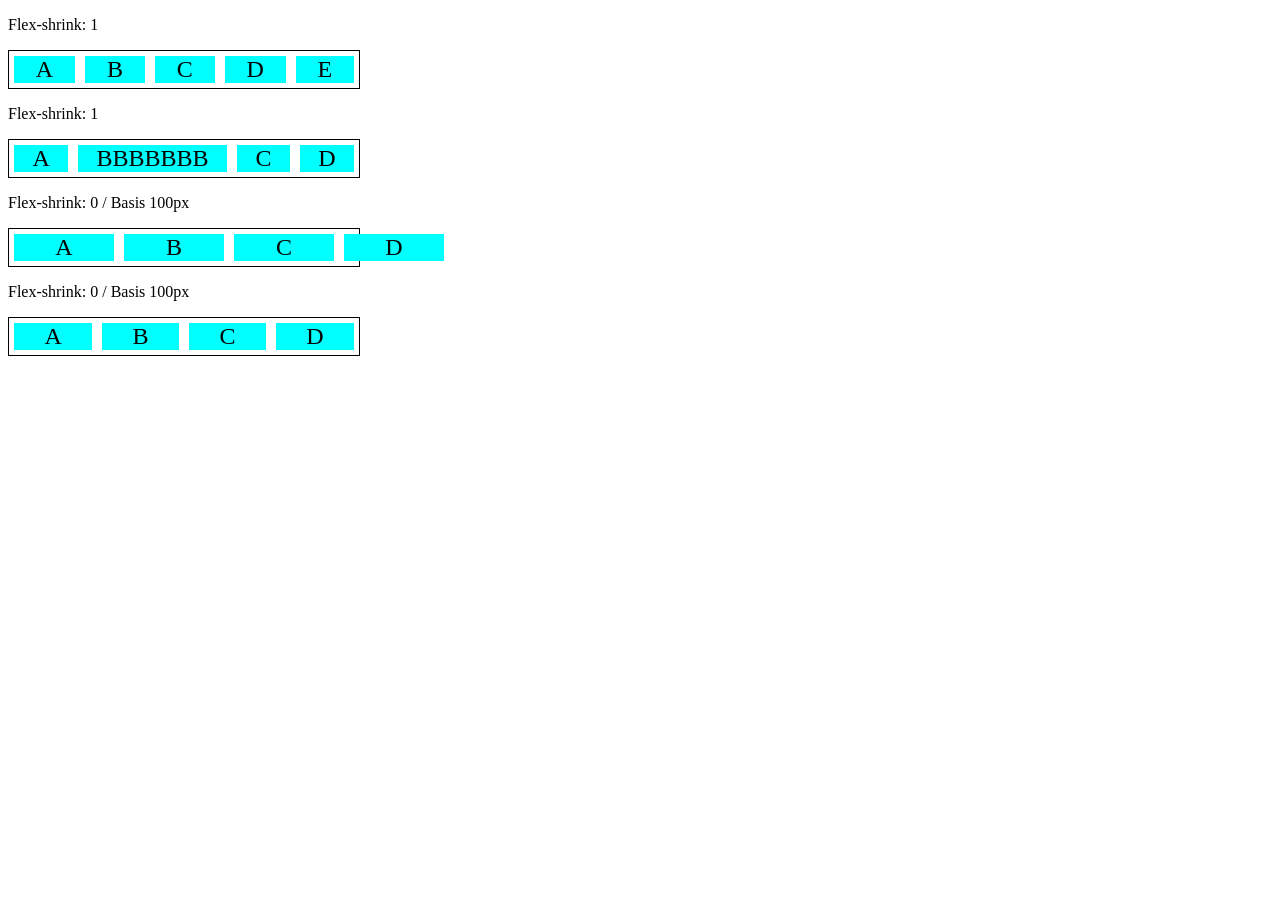
<file: Exercicíos/flexbox/9-flex-shrink.html>
<!DOCTYPE html>
<html lang="en">
<head>
    <meta charset="UTF-8">
    <meta http-equiv="X-UA-Compatible" content="IE=edge">
    <meta name="viewport" content="width=device-width, initial-scale=1.0">
    <title>Fundamentos - flex shrink</title>

    <style>
        .flex-container {
            display: flex;
            border: 1px solid black;
            max-width: 350px;
            margin-bottom: 10;
        }

        .item {
            margin: 5px;
            background-color: aqua;
            font-size: 24px;
            text-align: center;
        }

        .s-0 {
            flex-shrink: 0;
            flex-basis: 100px;
        }

        .s-2 {
            flex-shrink: 2;
            flex-basis: 100;
        }
        
        .s-3 {
            flex-shrink: 3;
            flex-basis: 100; 
        }

        .s-1 {
            flex-shrink: 1;
        }

        .fg-1 {
            flex-grow: 1;
        }
    </style>
</head>
<body>
    <p>Flex-shrink: 1</p>
    <div class="flex-container">
        <div class="item s-1 fg-1">A</div>
        <div class="item s-1 fg-1">B</div>
        <div class="item s-1 fg-1">C</div>
        <div class="item s-1 fg-1">D</div>
        <div class="item s-1 fg-1">E</div>
    </div>

    <p>Flex-shrink: 1</p>
    <div class="flex-container">
        <div class="item s-1 fg-1">A</div>
        <div class="item s-1 fg-1">BBBBBBB</div>
        <div class="item s-1 fg-1">C</div>
        <div class="item s-1 fg-1">D</div>
    </div>

    <p>Flex-shrink: 0 / Basis 100px</p>
    <div class="flex-container">
        <div class="item s-0 fg-1">A</div>
        <div class="item s-0 fg-1">B</div>
        <div class="item s-0 fg-1">C</div>
        <div class="item s-0 fg-1">D</div>
    </div>

    <p>Flex-shrink: 0 / Basis 100px</p>
    <div class="flex-container">
        <div class="item s-2 fg-1">A</div>
        <div class="item s-2 fg-1">B</div>
        <div class="item s-3 fg-1">C</div>
        <div class="item s-3 fg-1">D</div>
    </div>
</body>
</html>
</file>
<file: Exercicíos/Site Pessoal/style.css>
body {
    background: #f7f7f7;
    font-family: Verdana;
    max-width: 900px;
    margin: auto;
}

.photo {
    border: 1px solid #505050;
    border-radius: 50%;
}

#title, .subtitle, .post_title {
    color: #505050;
}

#title {
    font-size: 40px;
    text-transform: uppercase;
}

a {
    text-decoration: line-through;
    color: #505050;
}

.post_title {
    font-size: 16px;
    font-style: italic;
    margin: 0;
    margin-bottom: 15px;
}

.post {
    background: #FFF;
    padding: 15px;
    border: 3px solid #505050;
    margin-bottom: 15px;
    border-radius: 5px;
}

.post_content {
    margin: 0;
    margin-bottom: 15px;
    text-transform: capitalize;
    text-align: justify;
}

.post_image {
    margin-bottom: 15px;
    width: 100%;
}

.contacts_list {
    list-style-type: none;
    padding-left: 15px;

}

.contacts_list li a{
    color: blue;
    text-decoration: none;
}
</file>
<file: Sites/Instagram/style.css>
* {
    padding: 0;
    margin: 0;
    box-sizing: border-box;
    text-decoration: none;
    font-family: sans-serif;
    font-size: 14px;
}

body {
    width: 100%;
    min-height: 100vh;
    background-color: rgb(243, 243, 243);
    margin: 0;
    padding: 0;
    display: flex;
    justify-content: center;
}

.instagram-wrapper {
    display: flex; /* Organiza os itens dentro do container de forma que preencham todo o espaço dentro */
    align-items: center; /* Organizar os itens em linha */
    justify-content: start;
    width: 60%;
    height: 100vh;
}

.instagram-phone {
    display: flex;
    align-items: center;
    justify-content: center;
    width: 50%;
}

.instagram-phone img {
    height: 40rem;
}

.instagram-continue {
    display: flex;
    align-items: center;
    justify-content: space-around;
    flex-direction: column;
    width: 50%;
    margin-top: 10vh;
    min-height: 34rem;
}

.group {
    display: flex;
    margin-top: 1vh;
    justify-content: space-between;
    align-items: center;
    flex-direction: column;
    background-color: #fff;
    width: 100%;
    padding: 1.3rem 0;
    border: 1px solid lightgray;
}


.instagram-logo {
    height: 7.5rem;
}

.profile-photo {
    display: flex;
    margin-top: 0px;
    margin-bottom: 10px;
    justify-content: center;
    align-items: center;
    border-radius: 50%;
    overflow: hidden;
}

.profile-photo img {
    width: 12rem;
    height: 12rem;
}

.instagram-login {
    background-color: #0095f6;
    color: #fff;
    padding: 8px;
    border-radius: 4px;
}

.instagram-logout {
    color: #0095f6;
    margin-top: 1rem;
}

.not-account {
    color: rgb(160, 160, 160);
}

.link-blue {
    color: #0095f6;
}

.get-the-app {
    display: flex;
    align-items: center;
    justify-content: center;
    width: 100%;
    padding: 1.3rem 0;
    overflow: hidden;
}

.download {
    display: flex;
    flex-direction: column;
    width: 350px;
    justify-content: space-evenly;
    align-items: center;
    padding: 1rem;
}

.app-download {
    display: flex;
    margin-top: -20px;
    background-size: contain;
    width: 270px;
}

.group:nth-child(){
    min-height: 19rem;
}

.app-download:nth-child(1){
    width: 200px;
    height: 60px;
    background-image: url('./img/apple-button.png');
}

.app-download:nth-child(2){    
    width: 230px;
    height: 95px;
    margin-top: -17px;
    margin-left: -10px;
    background-image: url('./img/googleplay-button.png');
}

@media (max-width: 1024px) {
    .instagram-wrapper {
        width: 90%;
    }
}

@media (max-width: 650px) {
    body {
        background-color: #fff;
    }

    .instagram-wrapper {
        width: 90%;
    }
    .instagram-phone {
        display: none;
    }
    .instagram-continue {
        width: 100%;
    }

    .group {
        border: 1px solid transparent;
    }
}
</file>
